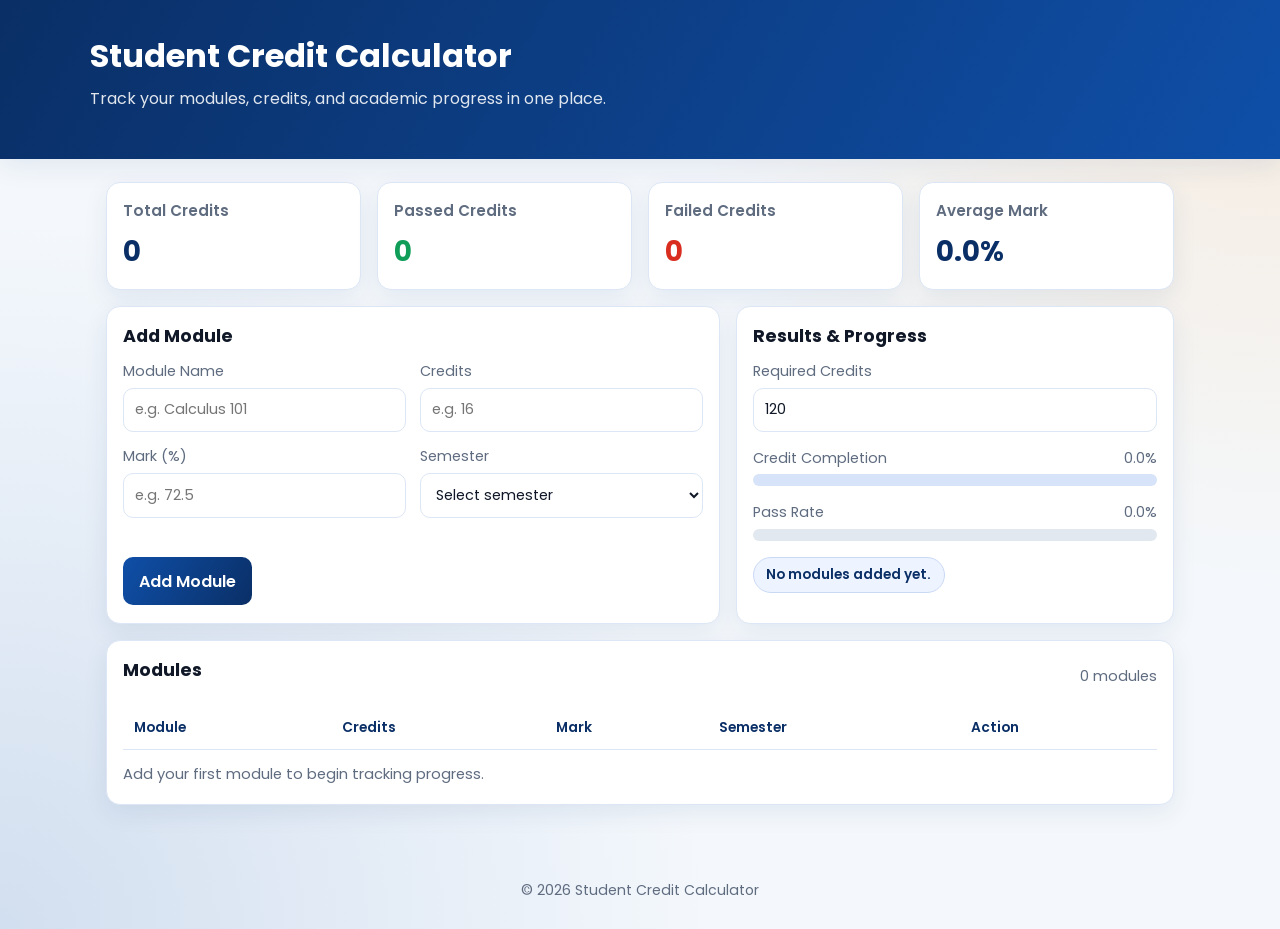
<file: index.HTML>
<!DOCTYPE html>
<html lang="en">
<head>
  <meta charset="UTF-8">
  <meta name="viewport" content="width=device-width, initial-scale=1.0">
  <title>Student Credit Calculator</title>
  <link rel="preconnect" href="https://fonts.googleapis.com">
  <link rel="preconnect" href="https://fonts.gstatic.com" crossorigin>
  <link href="https://fonts.googleapis.com/css2?family=Poppins:wght@400;500;600;700&display=swap" rel="stylesheet">
  <link rel="stylesheet" href="styles.css">
</head>
<body>
  <div class="app-shell">
    <header class="header">
      <div class="brand">
        <h1>Student Credit Calculator</h1>
        <p>Track your modules, credits, and academic progress in one place.</p>
      </div>
    </header>

    <main class="main-content">
      <section class="dashboard" aria-label="Student dashboard">
        <article class="card stat-card">
          <h2>Total Credits</h2>
          <p id="totalCredits" class="stat-value">0</p>
        </article>
        <article class="card stat-card">
          <h2>Passed Credits</h2>
          <p id="passedCredits" class="stat-value success">0</p>
        </article>
        <article class="card stat-card">
          <h2>Failed Credits</h2>
          <p id="failedCredits" class="stat-value danger">0</p>
        </article>
        <article class="card stat-card">
          <h2>Average Mark</h2>
          <p id="averageMark" class="stat-value">0%</p>
        </article>
      </section>

      <section class="layout-grid">
        <article class="card form-card" aria-label="Credit calculator form">
          <h2>Add Module</h2>
          <form id="moduleForm" novalidate>
            <div class="field-grid">
              <label>
                Module Name
                <input type="text" id="moduleName" placeholder="e.g. Calculus 101" required>
              </label>
              <label>
                Credits
                <input type="number" id="moduleCredits" min="1" step="1" placeholder="e.g. 16" required>
              </label>
              <label>
                Mark (%)
                <input type="number" id="moduleMark" min="0" max="100" step="0.1" placeholder="e.g. 72.5" required>
              </label>
              <label>
                Semester
                <select id="moduleSemester" required>
                  <option value="">Select semester</option>
                  <option value="Semester 1">Semester 1</option>
                  <option value="Semester 2">Semester 2</option>
                  <option value="Year Module">Year Module</option>
                </select>
              </label>
            </div>
            <p id="formError" class="error-message" role="alert" aria-live="polite"></p>
            <button type="submit" class="btn btn-primary">Add Module</button>
          </form>
        </article>

        <article class="card progress-card" aria-label="Results and progress section">
          <h2>Results & Progress</h2>
          <label class="required-credits">
            Required Credits
            <input type="number" id="requiredCredits" min="1" step="1" value="120">
          </label>

          <div class="progress-block">
            <div class="progress-label">
              <span>Credit Completion</span>
              <span id="completionPercent">0%</span>
            </div>
            <div class="progress-track">
              <div id="completionBar" class="progress-fill"></div>
            </div>
          </div>

          <div class="progress-block">
            <div class="progress-label">
              <span>Pass Rate</span>
              <span id="passRate">0%</span>
            </div>
            <div class="progress-track neutral">
              <div id="passRateBar" class="progress-fill accent"></div>
            </div>
          </div>

          <p id="academicStatus" class="status-pill">No modules added yet.</p>
        </article>
      </section>

      <section class="card module-list" aria-label="Module list">
        <div class="module-list-header">
          <h2>Modules</h2>
          <span id="moduleCount">0 modules</span>
        </div>
        <div class="table-wrap">
          <table>
            <thead>
              <tr>
                <th>Module</th>
                <th>Credits</th>
                <th>Mark</th>
                <th>Semester</th>
                <th>Action</th>
              </tr>
            </thead>
            <tbody id="moduleTableBody"></tbody>
          </table>
        </div>
        <p id="emptyState" class="empty-state">Add your first module to begin tracking progress.</p>
      </section>
    </main>

    <footer class="footer">
      <p>&copy; <span id="currentYear"></span> Student Credit Calculator</p>
    </footer>
  </div>

  <script src="script.js"></script>
</body>
</html>
</file>
<file: styles.css>
:root {
  --bg: #f4f8fc;
  --surface: #ffffff;
  --surface-soft: #eef4ff;
  --primary: #0f4fa8;
  --primary-dark: #0a2f66;
  --accent: #ff8a00;
  --text: #101828;
  --muted: #5f6c80;
  --success: #0f9d58;
  --danger: #d92d20;
  --border: #dce6f5;
  --shadow: 0 8px 24px rgba(10, 47, 102, 0.08);
}

* {
  box-sizing: border-box;
}

body {
  margin: 0;
  font-family: "Poppins", sans-serif;
  color: var(--text);
  background:
    radial-gradient(circle at top right, rgba(255, 138, 0, 0.12), transparent 38%),
    radial-gradient(circle at bottom left, rgba(15, 79, 168, 0.15), transparent 45%),
    var(--bg);
}

.app-shell {
  min-height: 100vh;
  display: grid;
  grid-template-rows: auto 1fr auto;
}

.header {
  background: linear-gradient(120deg, var(--primary-dark), var(--primary));
  color: #fff;
  padding: 2rem 1rem;
  box-shadow: var(--shadow);
}

.brand {
  width: min(1100px, 100%);
  margin: 0 auto;
}

.brand h1 {
  margin: 0;
  font-size: clamp(1.6rem, 4vw, 2rem);
}

.brand p {
  margin-top: 0.4rem;
  color: rgba(255, 255, 255, 0.88);
}

.main-content {
  width: min(1100px, 100%);
  margin: 1.4rem auto;
  padding: 0 1rem 1.5rem;
  display: grid;
  gap: 1rem;
}

.dashboard {
  display: grid;
  grid-template-columns: repeat(4, minmax(0, 1fr));
  gap: 1rem;
}

.card {
  background: var(--surface);
  border: 1px solid var(--border);
  border-radius: 14px;
  box-shadow: var(--shadow);
  padding: 1rem;
}

.stat-card h2 {
  margin: 0 0 0.55rem;
  font-size: 0.95rem;
  color: var(--muted);
  font-weight: 600;
}

.stat-value {
  margin: 0;
  font-size: 1.7rem;
  font-weight: 700;
  color: var(--primary-dark);
}

.stat-value.success {
  color: var(--success);
}

.stat-value.danger {
  color: var(--danger);
}

.layout-grid {
  display: grid;
  grid-template-columns: 1.4fr 1fr;
  gap: 1rem;
}

h2 {
  margin: 0 0 0.8rem;
  font-size: 1.1rem;
}

.field-grid {
  display: grid;
  grid-template-columns: repeat(2, minmax(0, 1fr));
  gap: 0.9rem;
}

label {
  display: grid;
  gap: 0.35rem;
  font-size: 0.9rem;
  color: var(--muted);
}

input,
select {
  width: 100%;
  border: 1px solid var(--border);
  border-radius: 10px;
  padding: 0.65rem 0.7rem;
  font: inherit;
  color: var(--text);
  background: #fff;
}

input:focus,
select:focus,
.btn:focus {
  outline: 2px solid rgba(255, 138, 0, 0.42);
  outline-offset: 1px;
}

.error-message {
  min-height: 1.2rem;
  margin: 0.65rem 0;
  color: var(--danger);
  font-size: 0.85rem;
}

.btn {
  border: none;
  border-radius: 10px;
  padding: 0.7rem 1rem;
  font: inherit;
  font-weight: 600;
  cursor: pointer;
}

.btn-primary {
  background: linear-gradient(120deg, var(--primary), var(--primary-dark));
  color: #fff;
}

.btn-primary:hover {
  filter: brightness(1.06);
}

.required-credits {
  margin-bottom: 1rem;
}

.progress-block + .progress-block {
  margin-top: 1rem;
}

.progress-label {
  display: flex;
  justify-content: space-between;
  font-size: 0.9rem;
  margin-bottom: 0.35rem;
  color: var(--muted);
}

.progress-track {
  height: 12px;
  background: #d6e3f9;
  border-radius: 999px;
  overflow: hidden;
}

.progress-track.neutral {
  background: #e2e8f0;
}

.progress-fill {
  width: 0;
  height: 100%;
  border-radius: inherit;
  background: linear-gradient(120deg, var(--primary), #1d6ee5);
  transition: width 200ms ease-in-out;
}

.progress-fill.accent {
  background: linear-gradient(120deg, var(--accent), #ff6a00);
}

.status-pill {
  margin-top: 1rem;
  background: var(--surface-soft);
  color: var(--primary-dark);
  border: 1px solid #c9d9f5;
  border-radius: 999px;
  padding: 0.45rem 0.8rem;
  font-size: 0.85rem;
  font-weight: 600;
  display: inline-block;
}

.module-list-header {
  display: flex;
  align-items: center;
  justify-content: space-between;
  gap: 0.75rem;
}

#moduleCount {
  color: var(--muted);
  font-size: 0.9rem;
}

.table-wrap {
  overflow-x: auto;
  margin-top: 0.7rem;
}

table {
  width: 100%;
  border-collapse: collapse;
  min-width: 620px;
}

th,
td {
  padding: 0.7rem;
  text-align: left;
  border-bottom: 1px solid var(--border);
}

th {
  color: var(--primary-dark);
  font-size: 0.86rem;
  font-weight: 600;
}

td {
  color: #1f2937;
  font-size: 0.92rem;
}

.btn-delete {
  background: #ffe7e5;
  color: var(--danger);
  padding: 0.45rem 0.65rem;
  border-radius: 8px;
  border: 1px solid #ffd0cd;
}

.btn-delete:hover {
  background: #ffd9d5;
}

.empty-state {
  margin: 0.85rem 0 0.2rem;
  color: var(--muted);
  font-size: 0.92rem;
}

.footer {
  text-align: center;
  padding: 0.9rem;
  color: var(--muted);
  font-size: 0.88rem;
}

@media (max-width: 980px) {
  .dashboard {
    grid-template-columns: repeat(2, minmax(0, 1fr));
  }

  .layout-grid {
    grid-template-columns: 1fr;
  }
}

@media (max-width: 620px) {
  .header {
    padding: 1.35rem 1rem;
  }

  .main-content {
    margin-top: 1rem;
    padding: 0 0.75rem 1rem;
  }

  .dashboard {
    grid-template-columns: 1fr;
  }

  .field-grid {
    grid-template-columns: 1fr;
  }

  .card {
    padding: 0.85rem;
  }
}
</file>
